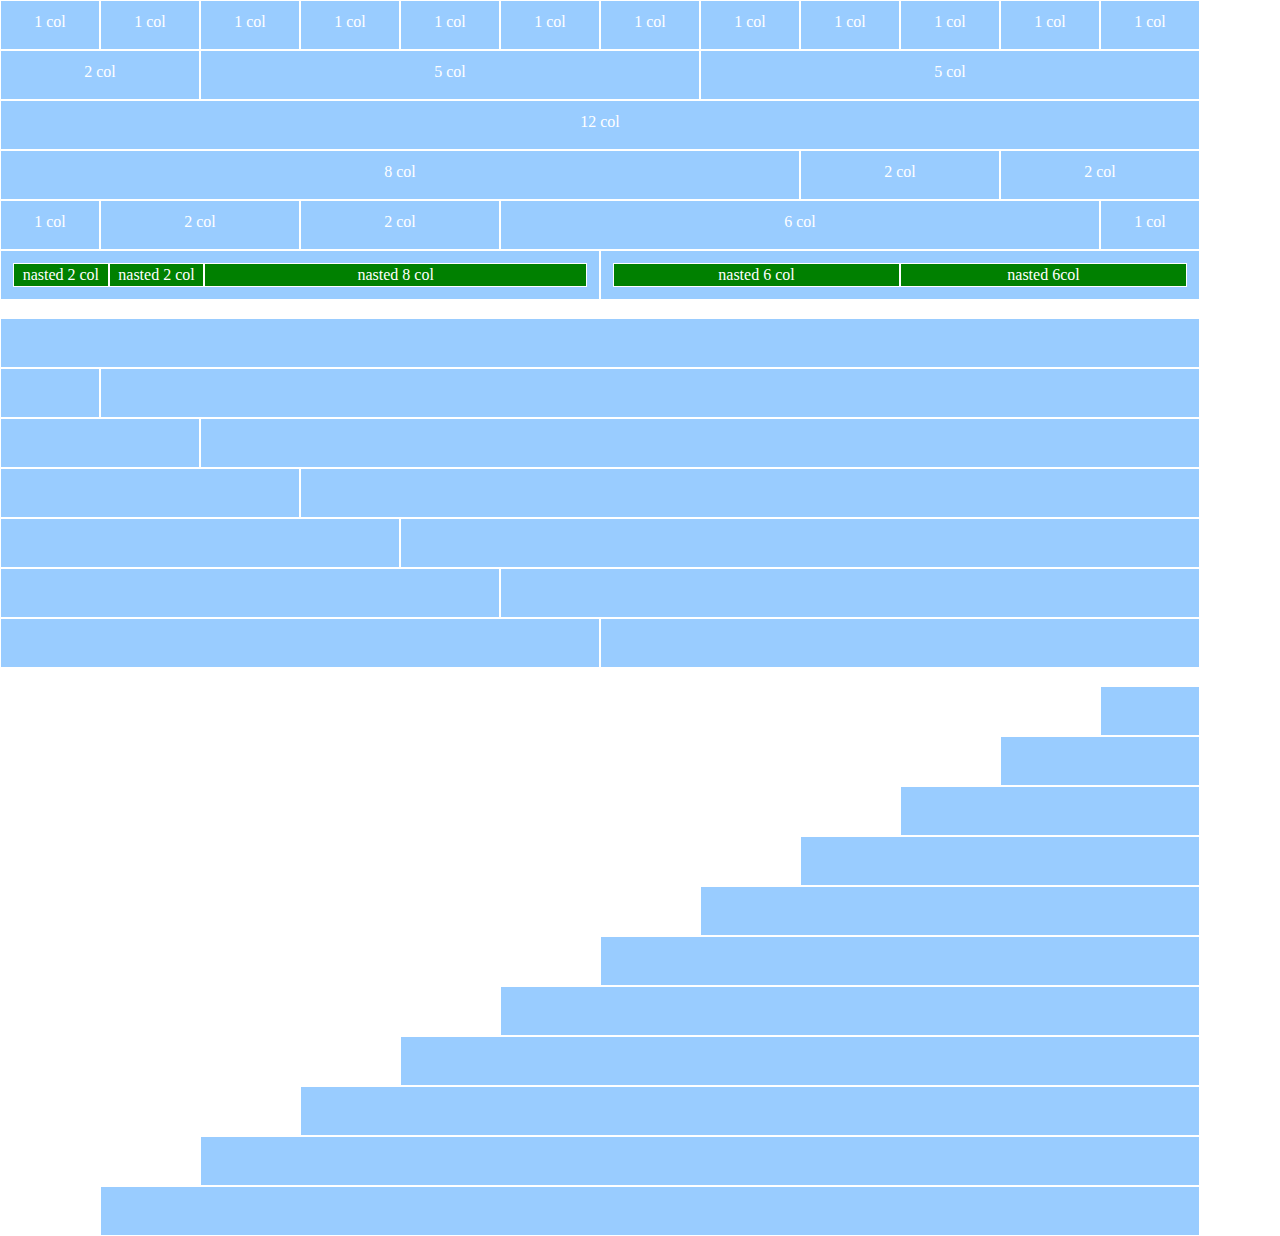
<file: index.html>
<!DOCTYPE html>
<html lang="en">
<head>
    <meta charset="UTF-8">
    <meta http-equiv="X-UA-Compatible" content="IE=edge">
    <meta name="viewport" content="width=device-width, initial-scale=1.0">
    <title>12 bool</title>
    <link rel="stylesheet" href="framework.css">
    <link rel="stylesheet" href="framework-responsive.css">
    <link rel="stylesheet" href="style.css">
    
</head>
<body>
    <main class="main-section">
        <section class="section-container">
            <div class="size box-sx-1">1 col</div>
            <div class="size box-sx-1">1 col</div>
            <div class="size box-sx-1">1 col</div>
            <div class="size box-sx-1">1 col</div>
            <div class="size box-sx-1">1 col</div>
            <div class="size box-sx-1">1 col</div>
            <div class="size box-sx-1">1 col</div>
            <div class="size box-sx-1">1 col</div>
            <div class="size box-sx-1">1 col</div>
            <div class="size box-sx-1">1 col</div>
            <div class="size box-sx-1">1 col</div>
            <div class="size box-sx-1">1 col</div>
        </section>
        <section class="section-container">
            <div class="size box-sx-2">2 col</div>
            <div class="size box-sx-5">5 col</div>
            <div class="size box-sx-5">5 col</div>
        </section>
        <section class="section-container">
            <div class="size box-sx-12">12 col</div>
        </section>
        <section class="section-container">
            <div class="size box-sx-8">8 col</div>
            <div class="size box-sx-2">2 col</div>
            <div class="size box-sx-2">2 col</div>
        </section>
        <section class="section-container">
            <div class="size box-sx-1">1 col</div>
            <div class="size box-sx-2">2 col</div>
            <div class="size box-sx-2">2 col</div>
            <div class="size box-sx-6">6 col</div>
            <div class="size box-sx-1">1 col</div>
        </section>
        <section class="section-container">
            <div class="size nasted-container">
                <div class="nasted box-sx-2">nasted 2 col</div>
                <div class="nasted box-sx-2">nasted 2 col</div>
                <div class="nasted box-sx-8">nasted 8 col</div>
            </div>
            <div class="size nasted-container">
                <div class="nasted box-sx-6">nasted 6 col</div>
                <div class="nasted box-sx-6">nasted 6col</div>
            </div>
        </section> 
        <br>
        <section class="section-container">
            <div class="size box-sx-12"></div>
        </section>
        <section class="section-container">
            <div class="size box-sx-1"></div>
            <div class="size box-sx-11"></div>
        </section>
        <section class="section-container">
            <div class="size box-sx-2"></div>
            <div class="size box-sx-10"></div>
        </section>
        <section class="section-container">
            <div class="size box-sx-3"></div>
            <div class="size box-sx-9"></div>
        </section>
        <section class="section-container">
            <div class="size box-sx-4"></div>
            <div class="size box-sx-8"></div>
        </section>
        <section class="section-container">
            <div class="size box-sx-5"></div>
            <div class="size box-sx-7"></div>
        </section>
        <section class="section-container">
            <div class="size box-sx-6"></div>
            <div class="size box-sx-6"></div>
        </section>
        <br>
        <section class="section-container">
            <div class="offset-sx-11 size box-sx-1"></div>
        </section>
        <section class="section-container">
            <div class="offset-sx-10 size box-sx-2"></div>
        </section>
        <section class="section-container">
            <div class="offset-sx-9 size box-sx-3"></div>
        </section>
        <section class="section-container">
            <div class="offset-sx-8 size box-sx-4"></div>
        </section>
        <section class="section-container">
            <div class="offset-sx-7 size box-sx-5"></div>
        </section>
        <section class="section-container">
            <div class="offset-sx-6 size box-sx-6"></div>
        </section>
        <section class="section-container">
            <div class="offset-sx-5 size box-sx-7"></div>
        </section>
        <section class="section-container">
            <div class="offset-sx-4 size box-sx-8"></div>
        </section>
        <section class="section-container">
            <div class="offset-sx-3 size box-sx-9"></div>
        </section>
        <section class="section-container">
            <div class="offset-sx-2 size box-sx-10"></div>
        </section>
        <section class="section-container">
            <div class="offset-sx-1 size box-sx-11"></div>
        </section>
    </main>
</body>
</html>
</file>
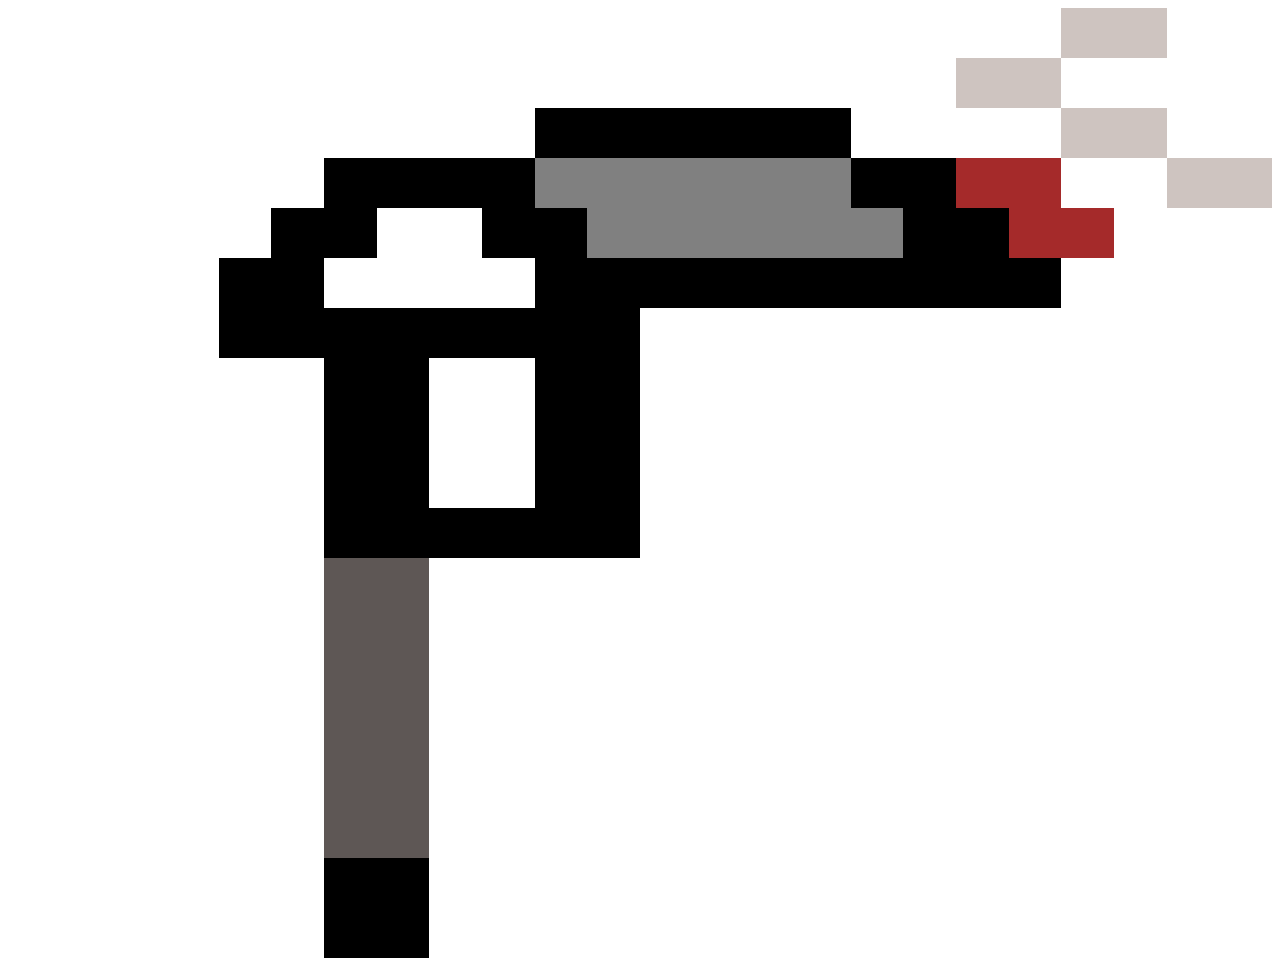
<file: bonus/pixel-art.html>
<!DOCTYPE html>
<html lang="en">
<head>
    <meta charset="UTF-8">
    <meta http-equiv="X-UA-Compatible" content="IE=edge">
    <meta name="viewport" content="width=device-width, initial-scale=1.0">
    <title>pixel-art</title>
    <link rel="stylesheet" href="art-framework.css">
    <link rel="stylesheet" href="art-style.css">
</head>
<body>
    <main>
        <div class="row">
            <div class="setting offset-sx-10"></div>
            <div class="setting box-sx-1 whitegrey"></div>
            <div class="setting offset-sx-1"></div>
        </div>
        <div class="row">
            <div class="setting offset-sx-9"></div>
            <div class="setting box-sx-1 whitegrey"></div>
            <div class="setting offset-sx-2"></div>
        </div>
        <div class="row">
            <div class="setting offset-sx-5"></div>
            <div class="setting box-sx-3 black"></div>
            <div class="setting offset-sx-2"></div>
            <div class="setting box-sx-1 whitegrey"></div>
            <div class="setting offset-sx-1"></div>
        </div>
        <div class="row">
            <div class="setting offset-sx-3"></div>
            <div class="setting box-sx-2 black"></div>
            <div class="setting box-sx-3 grey"></div>
            <div class="setting box-sx-1 black"></div>
            <div class="setting box-sx-1 begie"></div>
            <div class="setting offset-sx-1"></div>
            <div class="setting box-sx-1 whitegrey"></div>
        </div>
        <div class="row">
            <div class="setting offset-sx-2"></div>
            <div class="setting box-sx-1 black"></div>
            <div class="setting offset-sx-1"></div>
            <div class="setting box-sx-1 black"></div>
            <div class="setting box-sx-3 grey"></div>
            <div class="setting box-sx-1 black"></div>
            <div class="setting box-sx-1 begie"></div>
            <div class="setting offset-sx-1"></div>
        </div>
        <div class="row">
            <div class="setting offset-sx-2"></div>
            <div class="setting box-sx-1 black"></div>
            <div class="setting offset-sx-2"></div>
            <div class="setting box-sx-5 black"></div>
            <div class="setting offset-sx-2"></div>
        </div>
        <div class="row">
            <div class="setting offset-sx-2"></div>
            <div class="setting box-sx-4 black"></div>
            <div class="setting offset-sx-6"></div>
        </div>
        <div class="row">
            <div class="setting offset-sx-3"></div>
            <div class="setting box-sx-1 black"></div>
            <div class="setting offset-sx-1"></div>
            <div class="setting box-sx-1 black"></div>
            <div class="setting offset-sx-6"></div>
        </div>
        <div class="row">
            <div class="setting offset-sx-3"></div>
            <div class="setting box-sx-1 black"></div>
            <div class="setting offset-sx-1"></div>
            <div class="setting box-sx-1 black"></div>
            <div class="setting offset-sx-6"></div>
        </div>
        <div class="row">
            <div class="setting offset-sx-3"></div>
            <div class="setting box-sx-1 black"></div>
            <div class="setting offset-sx-1"></div>
            <div class="setting box-sx-1 black"></div>
            <div class="setting offset-sx-6"></div>
        </div>
        <div class="row">
            <div class="setting offset-sx-3"></div>
            <div class="setting box-sx-3 black"></div>
            <div class="setting offset-sx-6"></div>
        </div>
        <div class="row">
            <div class="setting offset-sx-3"></div>
            <div class="setting box-sx-1 dark-grey"></div>
            <div class="setting offset-sx-8"></div>
        </div>
        <div class="row">
            <div class="setting offset-sx-3"></div>
            <div class="setting box-sx-1 dark-grey"></div>
            <div class="setting offset-sx-8"></div>
        </div>
        <div class="row">
            <div class="setting offset-sx-3"></div>
            <div class="setting box-sx-1 dark-grey"></div>
            <div class="setting offset-sx-8"></div>
        </div>
        <div class="row">
            <div class="setting offset-sx-3"></div>
            <div class="setting box-sx-1 dark-grey"></div>
            <div class="setting offset-sx-8"></div>
        </div>
        <div class="row">
            <div class="setting offset-sx-3"></div>
            <div class="setting box-sx-1 dark-grey"></div>
            <div class="setting offset-sx-8"></div>
        </div>
        <div class="row">
            <div class="setting offset-sx-3"></div>
            <div class="setting box-sx-1 dark-grey"></div>
            <div class="setting offset-sx-8"></div>
        </div>
        <div class="row">
            <div class="setting offset-sx-3"></div>
            <div class="setting box-sx-1 black"></div>
            <div class="setting offset-sx-8"></div>
        </div>
        <div class="row">
            <div class="setting offset-sx-3"></div>
            <div class="setting box-sx-1 black"></div>
            <div class="setting offset-sx-8"></div>
        </div>

    </main>
</body>
</html>
</file>
<file: framework.css>
.section-container{
    width: 100%;
    display: flex;
    flex-direction: row;
    flex-wrap: nowrap;
    justify-content: center;
    align-items: center;
}

.box-sx-1{
    width: calc(100% / 12);
    max-width: calc(100% / 12);
    text-align: center;
}
.box-sx-2{
    width: calc(100% / 12 * 2);
    max-width: calc(100% / 12 * 2);
    text-align: center;
}
.box-sx-3{
    width: calc(100% / 12 * 3);
    max-width: calc(100% / 12 * 3);
    text-align: center;
}
.box-sx-4{
    width: calc(100% / 12 * 4);
    max-width: calc(100% / 12 * 4);
    text-align: center;
}
.box-sx-5{
    width: calc(100% / 12 * 5);
    max-width: calc(100% / 12 * 5);
    text-align: center;
}
.box-sx-6{
    width: calc(100% / 12 * 6);
    max-width: calc(100% / 12 * 6);
    text-align: center;
}
.box-sx-7{
    width: calc(100% / 12 * 7);
    max-width: calc(100% / 12 * 7);
    text-align: center;
}
.box-sx-8{
    width: calc(100% / 12 * 8);
    max-width: calc(100% / 12 * 8);
    text-align: center;
}
.box-sx-9{
    width: calc(100% / 12 * 9);
    max-width: calc(100% / 12 * 9);
    text-align: center;
}
.box-sx-10{
    width: calc(100% / 12 * 10);
    max-width: calc(100% / 12 * 10);
    text-align: center;
}
.box-sx-11{
    width: calc(100% / 12 * 11);
    max-width: calc(100% / 12 * 11);
    text-align: center;
}
.box-sx-12{
    width: calc(100% / 12 * 12);
    max-width: calc(100% / 12 * 12);
    text-align: center;
}
.offset-sx-1{
    margin-left: calc(100% / 12);
}
.offset-sx-2{
    margin-left: calc(100% / 12 * 2);
}
.offset-sx-3{
    margin-left: calc(100% / 12 * 3);
}
.offset-sx-4{
    margin-left: calc(100% / 12 * 4);
}
.offset-sx-5{
    margin-left: calc(100% / 12 * 5);
}
.offset-sx-6{
    margin-left: calc(100% / 12 * 6);
}
.offset-sx-7{
    margin-left: calc(100% / 12 * 7);
}
.offset-sx-8{
    margin-left: calc(100% / 12 * 8);
}
.offset-sx-9{
    margin-left: calc(100% / 12 * 9);
}
.offset-sx-10{
    margin-left: calc(100% / 12 * 10);
}
.offset-sx-11{
    margin-left: calc(100% / 12 * 11);
}
.offset-sx-12{
    margin-left: calc(100% / 12 * 12);
}
</file>
<file: framework-responsive.css>
@media screen and (min-width:576px){
    /* sx */
    .section-container{
        width: 540px;
    }
    .box-sx-1{
        width: calc(100% / 12);
        max-width: calc(100% / 12);
        text-align: center;
    }
    .box-sx-2{
        width: calc(100% / 12 * 2);
        max-width: calc(100% / 12 * 2);
        text-align: center;
    }
    .box-sx-3{
        width: calc(100% / 12 * 3);
        max-width: calc(100% / 12 * 3);
        text-align: center;
    }
    .box-sx-4{
        width: calc(100% / 12 * 4);
        max-width: calc(100% / 12 * 4);
        text-align: center;
    }
    .box-sx-5{
        width: calc(100% / 12 * 5);
        max-width: calc(100% / 12 * 5);
        text-align: center;
    }
    .box-sx-6{
        width: calc(100% / 12 * 6);
        max-width: calc(100% / 12 * 6);
        text-align: center;
    }
    .box-sx-7{
        width: calc(100% / 12 * 7);
        max-width: calc(100% / 12 * 7);
        text-align: center;
    }
    .box-sx-8{
        width: calc(100% / 12 * 8);
        max-width: calc(100% / 12 * 8);
        text-align: center;
    }
    .box-sx-9{
        width: calc(100% / 12 * 9);
        max-width: calc(100% / 12 * 9);
        text-align: center;
    }
    .box-sx-10{
        width: calc(100% / 12 * 10);
        max-width: calc(100% / 12 * 10);
        text-align: center;
    }
    .box-sx-11{
        width: calc(100% / 12 * 11);
        max-width: calc(100% / 12 * 11);
        text-align: center;
    }
    .box-sx-12{
        width: calc(100% / 12 * 12);
        max-width: calc(100% / 12 * 12);
        text-align: center;
    }
    .offset-sx-1{
        margin-left: calc(100% / 12);
    }
    .offset-sx-2{
        margin-left: calc(100% / 12 * 2);
    }
    .offset-sx-3{
        margin-left: calc(100% / 12 * 3);
    }
    .offset-sx-4{
        margin-left: calc(100% / 12 * 4);
    }
    .offset-sx-5{
        margin-left: calc(100% / 12 * 5);
    }
    .offset-sx-6{
        margin-left: calc(100% / 12 * 6);
    }
    .offset-sx-7{
        margin-left: calc(100% / 12 * 7);
    }
    .offset-sx-8{
        margin-left: calc(100% / 12 * 8);
    }
    .offset-sx-9{
        margin-left: calc(100% / 12 * 9);
    }
    .offset-sx-10{
        margin-left: calc(100% / 12 * 10);
    }
    .offset-sx-11{
        margin-left: calc(100% / 12 * 11);
    }
    .offset-sx-12{
        margin-left: calc(100% / 12 * 12);
    }
}
@media screen and (min-width:768px){
    /* sx */
    .section-container{
        width: 740px;
    }
    .box-sx-1{
        width: calc(100% / 12);
        max-width: calc(100% / 12);
        text-align: center;
    }
    .box-sx-2{
        width: calc(100% / 12 * 2);
        max-width: calc(100% / 12 * 2);
        text-align: center;
    }
    .box-sx-3{
        width: calc(100% / 12 * 3);
        max-width: calc(100% / 12 * 3);
        text-align: center;
    }
    .box-sx-4{
        width: calc(100% / 12 * 4);
        max-width: calc(100% / 12 * 4);
        text-align: center;
    }
    .box-sx-5{
        width: calc(100% / 12 * 5);
        max-width: calc(100% / 12 * 5);
        text-align: center;
    }
    .box-sx-6{
        width: calc(100% / 12 * 6);
        max-width: calc(100% / 12 * 6);
        text-align: center;
    }
    .box-sx-7{
        width: calc(100% / 12 * 7);
        max-width: calc(100% / 12 * 7);
        text-align: center;
    }
    .box-sx-8{
        width: calc(100% / 12 * 8);
        max-width: calc(100% / 12 * 8);
        text-align: center;
    }
    .box-sx-9{
        width: calc(100% / 12 * 9);
        max-width: calc(100% / 12 * 9);
        text-align: center;
    }
    .box-sx-10{
        width: calc(100% / 12 * 10);
        max-width: calc(100% / 12 * 10);
        text-align: center;
    }
    .box-sx-11{
        width: calc(100% / 12 * 11);
        max-width: calc(100% / 12 * 11);
        text-align: center;
    }
    .box-sx-12{
        width: calc(100% / 12 * 12);
        max-width: calc(100% / 12 * 12);
        text-align: center;
    }
    .offset-sx-1{
        margin-left: calc(100% / 12);
    }
    .offset-sx-2{
        margin-left: calc(100% / 12 * 2);
    }
    .offset-sx-3{
        margin-left: calc(100% / 12 * 3);
    }
    .offset-sx-4{
        margin-left: calc(100% / 12 * 4);
    }
    .offset-sx-5{
        margin-left: calc(100% / 12 * 5);
    }
    .offset-sx-6{
        margin-left: calc(100% / 12 * 6);
    }
    .offset-sx-7{
        margin-left: calc(100% / 12 * 7);
    }
    .offset-sx-8{
        margin-left: calc(100% / 12 * 8);
    }
    .offset-sx-9{
        margin-left: calc(100% / 12 * 9);
    }
    .offset-sx-10{
        margin-left: calc(100% / 12 * 10);
    }
    .offset-sx-11{
        margin-left: calc(100% / 12 * 11);
    }
    .offset-sx-12{
        margin-left: calc(100% / 12 * 12);
    }
}


@media screen and (min-width:1200px){
    /* sx */
    .section-container{
        width: 1200px;
    }
    .box-sx-1{
        width: calc(100% / 12);
        max-width: calc(100% / 12);
        text-align: center;
    }
    .box-sx-2{
        width: calc(100% / 12 * 2);
        max-width: calc(100% / 12 * 2);
        text-align: center;
    }
    .box-sx-3{
        width: calc(100% / 12 * 3);
        max-width: calc(100% / 12 * 3);
        text-align: center;
    }
    .box-sx-4{
        width: calc(100% / 12 * 4);
        max-width: calc(100% / 12 * 4);
        text-align: center;
    }
    .box-sx-5{
        width: calc(100% / 12 * 5);
        max-width: calc(100% / 12 * 5);
        text-align: center;
    }
    .box-sx-6{
        width: calc(100% / 12 * 6);
        max-width: calc(100% / 12 * 6);
        text-align: center;
    }
    .box-sx-7{
        width: calc(100% / 12 * 7);
        max-width: calc(100% / 12 * 7);
        text-align: center;
    }
    .box-sx-8{
        width: calc(100% / 12 * 8);
        max-width: calc(100% / 12 * 8);
        text-align: center;
    }
    .box-sx-9{
        width: calc(100% / 12 * 9);
        max-width: calc(100% / 12 * 9);
        text-align: center;
    }
    .box-sx-10{
        width: calc(100% / 12 * 10);
        max-width: calc(100% / 12 * 10);
        text-align: center;
    }
    .box-sx-11{
        width: calc(100% / 12 * 11);
        max-width: calc(100% / 12 * 11);
        text-align: center;
    }
    .box-sx-12{
        width: calc(100% / 12 * 12);
        max-width: calc(100% / 12 * 12);
        text-align: center;
    }
    .offset-sx-1{
        margin-left: calc(100% / 12);
    }
    .offset-sx-2{
        margin-left: calc(100% / 12 * 2);
    }
    .offset-sx-3{
        margin-left: calc(100% / 12 * 3);
    }
    .offset-sx-4{
        margin-left: calc(100% / 12 * 4);
    }
    .offset-sx-5{
        margin-left: calc(100% / 12 * 5);
    }
    .offset-sx-6{
        margin-left: calc(100% / 12 * 6);
    }
    .offset-sx-7{
        margin-left: calc(100% / 12 * 7);
    }
    .offset-sx-8{
        margin-left: calc(100% / 12 * 8);
    }
    .offset-sx-9{
        margin-left: calc(100% / 12 * 9);
    }
    .offset-sx-10{
        margin-left: calc(100% / 12 * 10);
    }
    .offset-sx-11{
        margin-left: calc(100% / 12 * 11);
    }
    .offset-sx-12{
        margin-left: calc(100% / 12 * 12);
    }
}
</file>
<file: style.css>
*{
    margin: 0;
    padding: 0;
    box-sizing: border-box;
}
.size{
    height: 50px;
    background-color: rgb(153, 204, 255);
    padding: 12px;
    border: 1px solid white;
    color: white;
}
.nasted-container{
    width: 100%;
    display: flex;
    flex-direction: row;
    flex-wrap: nowrap;
    justify-content: center;
    align-items: center;
}
.nasted{
    background-color: green;
    height: auto;
    color: white;
    border: 1px solid white;
    padding: 2px;
}
</file>
<file: bonus/art-framework.css>
main{
    width: 100%;
}
.row{
    display: flex;
    flex-direction: row;
    flex-wrap: nowrap;
    justify-content: center;
    align-items: center;
}
.box-sx-1{
    width: calc(100% / 12);
}
.box-sx-2{
    width: calc(100% / 12 * 2);
}
.box-sx-3{
    width: calc(100% / 12 * 3);
}
.box-sx-4{
    width: calc(100% / 12 * 4);
}
.box-sx-5{
    width: calc(100% / 12 * 5);
}
.box-sx-6{
    width: calc(100% / 12 * 6);
}
.box-sx-7{
    width: calc(100% / 12 * 7);
}
.box-sx-8{
    width: calc(100% / 12 * 8);
}
.box-sx-9{
    width: calc(100% / 12 * 9);
}
.box-sx-10{
    width: calc(100% / 12 * 10);
}
.box-sx-11{
    width: calc(100% / 12 * 11);
}
.box-sx-12{
    width: calc(100% / 12 * 12);
}


.offset-sx-1{
    margin-left: calc(100% / 12);
}
.offset-sx-2{
    margin-left: calc(100% / 12 * 2);
}
.offset-sx-3{
    margin-left: calc(100% / 12 * 3);
}
.offset-sx-4{
    margin-left: calc(100% / 12 * 4);
}
.offset-sx-5{
    margin-left: calc(100% / 12 * 5);
}
.offset-sx-6{
    margin-left: calc(100% / 12 * 6);
}
.offset-sx-7{
    margin-left: calc(100% / 12 * 7);
}
.offset-sx-8{
    margin-left: calc(100% / 12 * 8);
}
.offset-sx-9{
    margin-left: calc(100% / 12 * 9);
}
.offset-sx-10{
    margin-left: calc(100% / 12 * 10);
}
.offset-sx-11{
    margin-left: calc(100% / 12 * 11);
}
.offset-sx-12{
    margin-left: calc(100% / 12 * 12);
}
</file>
<file: bonus/art-style.css>
.setting{
    height: 50px;
}
.debug{
    border: 1px solid black;
}
.whitegrey{
    background-color: #CEC4C0;
}
.black{
    background-color: black;
}
.grey{
    background-color: grey;
}
.dark-grey{
    background-color: #5E5755;
}
.begie{
    background-color: brown;
}
.dark-begie{
    background-color: #782105;
}
.pink{
    background-color: pink;
}
.dark-pink{
    background-color: #D5A7D6;
}
.skin{
    background-color: #E4C6AB;
}
.dark-skin{
    background-color: #B59D87;
}
</file>
